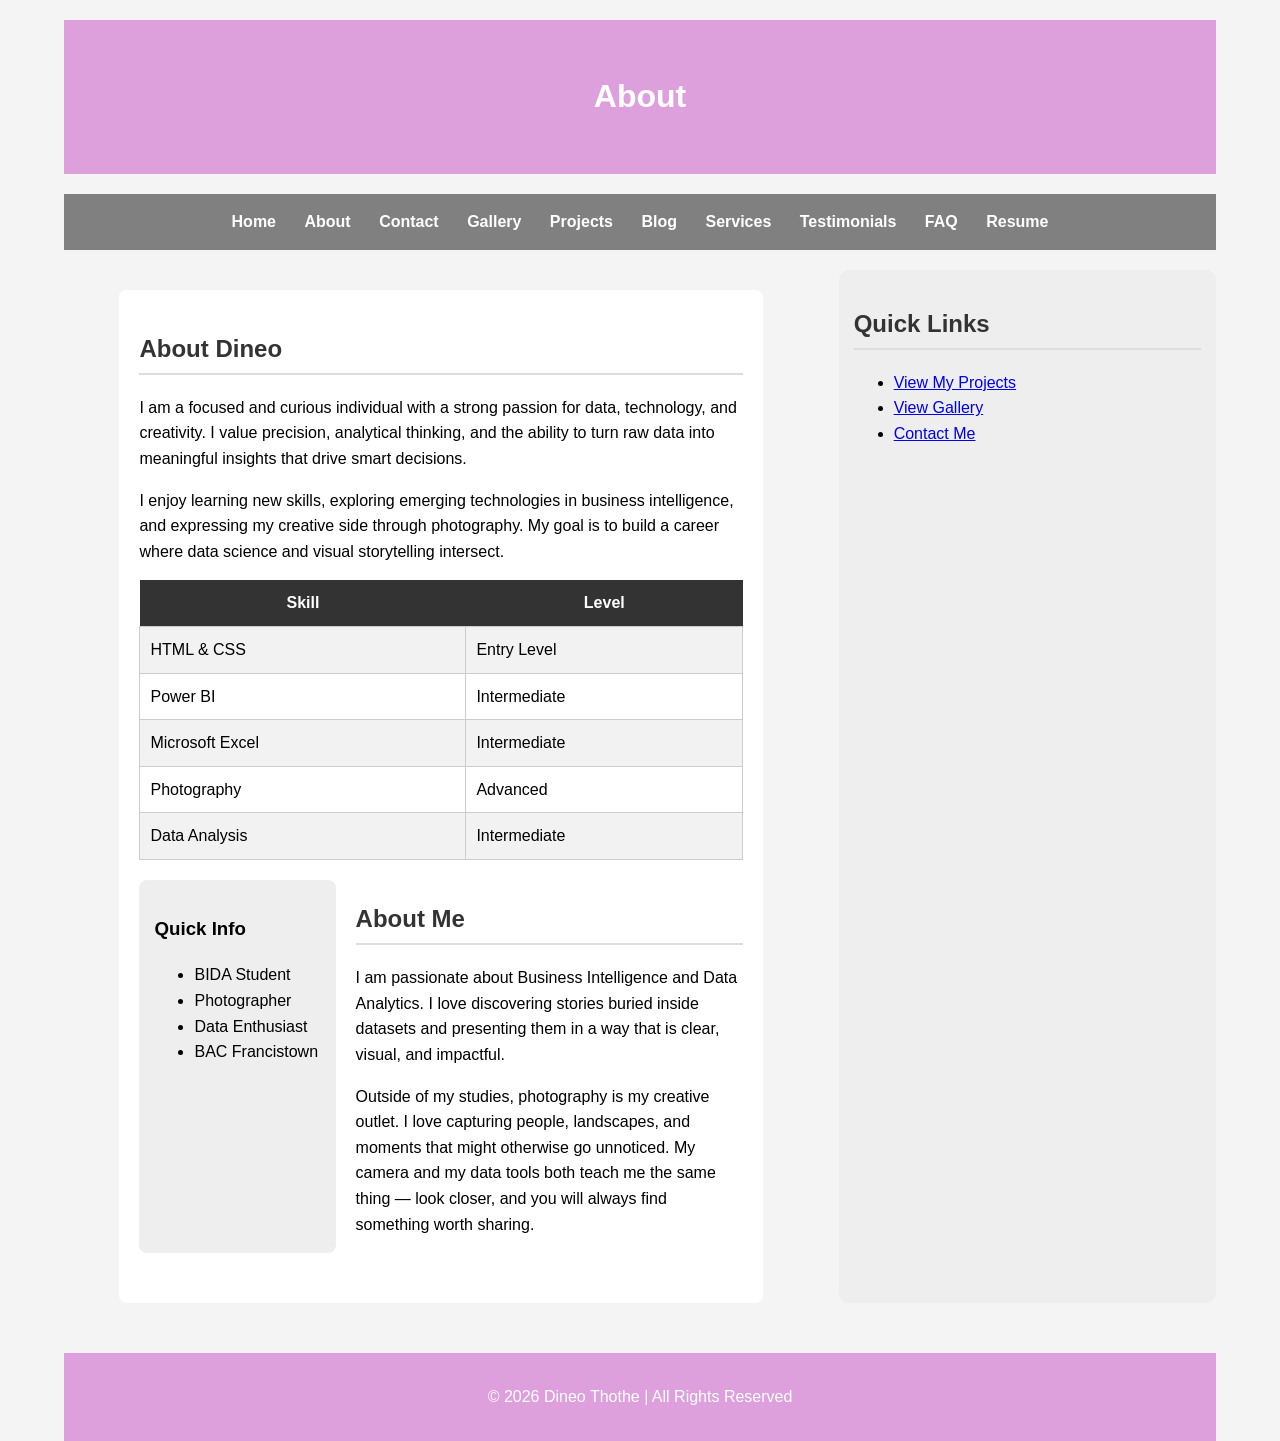
<file: about.html>
<!DOCTYPE html>
<html lang="en">
<head>
  <meta charset="utf-8">
  <meta name="viewport" content="width=device-width, initial-scale=1.0">
  <link rel="stylesheet" href="style.css">
  <title>About - Dineo Thothe</title>
</head>
<body>

<div class="page-layout">

<header>
  <h1>About</h1>
</header>

<nav>
  <a href="index.html">Home</a>
  <a href="about.html">About</a>
  <a href="contact.html">Contact</a>
  <a href="gallery.html">Gallery</a>
  <a href="myprojects.html">Projects</a>
  <a href="blog.html">Blog</a>
  <a href="services.html">Services</a>
  <a href="testimonials.html">Testimonials</a>
  <a href="faq.html">FAQ</a>
  <a href="resume.html">Resume</a>
</nav>

<main>

  <section>
    <h2>About Dineo</h2>

    <p>I am a focused and curious individual with a strong passion for data, technology, and creativity. I value precision, analytical thinking, and the ability to turn raw data into meaningful insights that drive smart decisions.</p>

    <p>I enjoy learning new skills, exploring emerging technologies in business intelligence, and expressing my creative side through photography. My goal is to build a career where data science and visual storytelling intersect.</p>

    <table>
      <tr>
        <th>Skill</th>
        <th>Level</th>
      </tr>
      <tr>
        <td>HTML &amp; CSS</td>
        <td>Entry Level</td>
      </tr>
      <tr>
        <td>Power BI</td>
        <td>Intermediate</td>
      </tr>
      <tr>
        <td>Microsoft Excel</td>
        <td>Intermediate</td>
      </tr>
      <tr>
        <td>Photography</td>
        <td>Advanced</td>
      </tr>
      <tr>
        <td>Data Analysis</td>
        <td>Intermediate</td>
      </tr>
    </table>

    <div class="two-column-layout">
      <div class="sidebar">
        <h3>Quick Info</h3>
        <ul>
          <li>BIDA Student</li>
          <li>Photographer</li>
          <li>Data Enthusiast</li>
          <li>BAC Francistown</li>
        </ul>
      </div>
      <div class="content-area">
        <h2>About Me</h2>
        <p>I am passionate about Business Intelligence and Data Analytics. I love discovering stories buried inside datasets and presenting them in a way that is clear, visual, and impactful.</p>
        <p>Outside of my studies, photography is my creative outlet. I love capturing people, landscapes, and moments that might otherwise go unnoticed. My camera and my data tools both teach me the same thing — look closer, and you will always find something worth sharing.</p>
      </div>
    </div>
  </section>

</main>

<aside>
  <h2>Quick Links</h2>
  <ul>
    <li><a href="myprojects.html">View My Projects</a></li>
    <li><a href="gallery.html">View Gallery</a></li>
    <li><a href="contact.html">Contact Me</a></li>
  </ul>
</aside>

<footer>
  <p>&copy; 2026 Dineo Thothe | All Rights Reserved</p>
</footer>

</div>
</body>
</html>
</file>
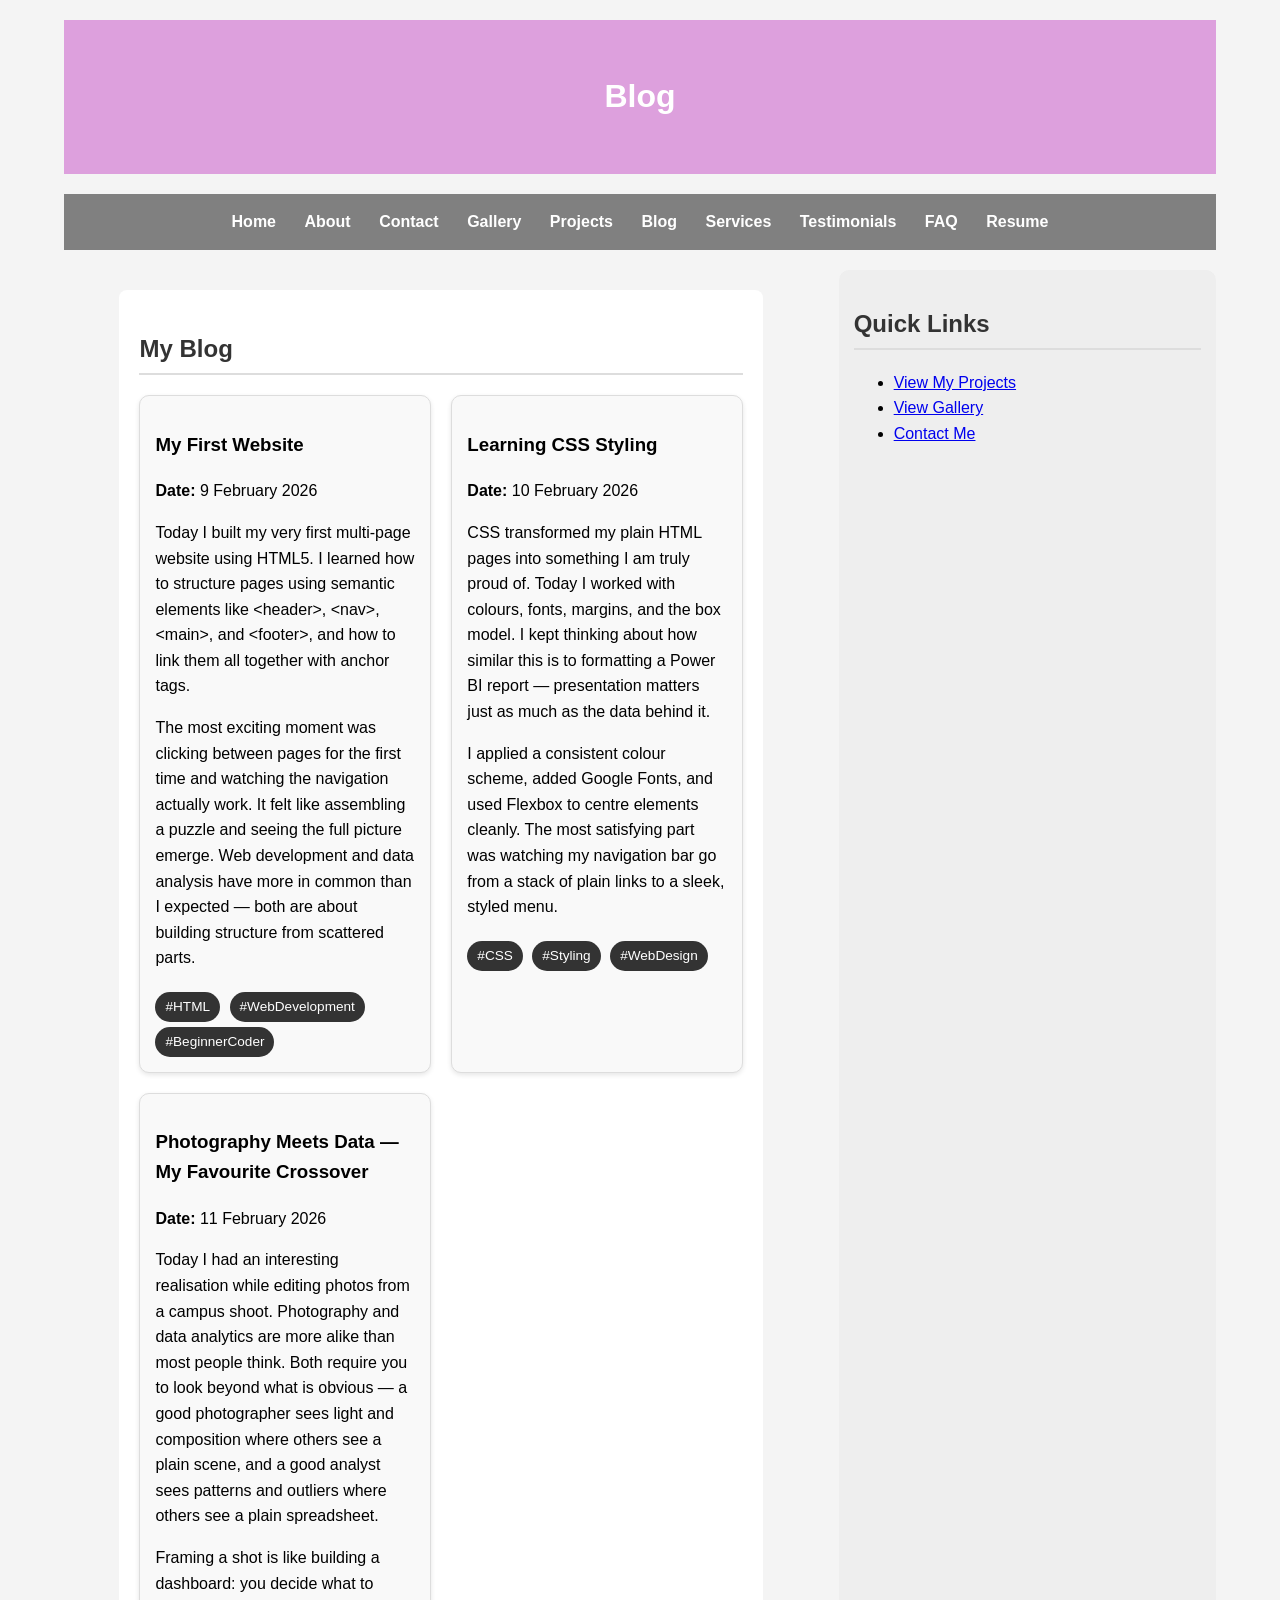
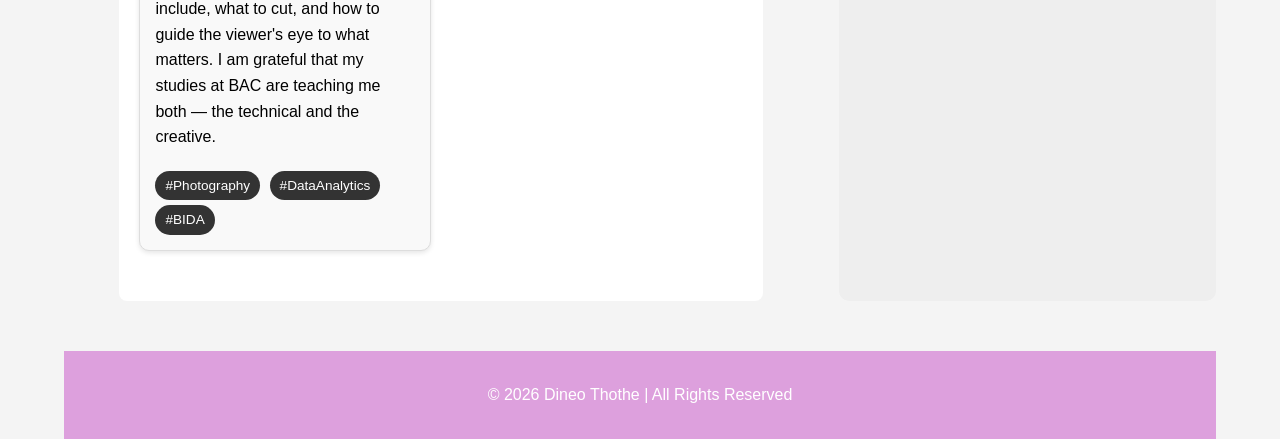
<file: blog.html>
<!DOCTYPE html>
<html lang="en">
<head>
  <meta charset="utf-8">
  <meta name="viewport" content="width=device-width, initial-scale=1.0">
  <link rel="stylesheet" href="style.css">
  <title>Blog - Dineo Thothe</title>
</head>
<body>

<div class="page-layout">

<header>
  <h1>Blog</h1>
</header>

<nav>
  <a href="index.html">Home</a>
  <a href="about.html">About</a>
  <a href="contact.html">Contact</a>
  <a href="gallery.html">Gallery</a>
  <a href="myprojects.html">Projects</a>
  <a href="blog.html">Blog</a>
  <a href="services.html">Services</a>
  <a href="testimonials.html">Testimonials</a>
  <a href="faq.html">FAQ</a>
  <a href="resume.html">Resume</a>
</nav>

<main>

  <section>
    <h2>My Blog</h2>

    <div class="blog-grid">
      <article class="blog-post">
        <h3>My First Website</h3>
        <p><strong>Date:</strong> 9 February 2026</p>
        <p>Today I built my very first multi-page website using HTML5. I learned how to structure pages using semantic elements like &lt;header&gt;, &lt;nav&gt;, &lt;main&gt;, and &lt;footer&gt;, and how to link them all together with anchor tags.</p>
        <p>The most exciting moment was clicking between pages for the first time and watching the navigation actually work. It felt like assembling a puzzle and seeing the full picture emerge. Web development and data analysis have more in common than I expected — both are about building structure from scattered parts.</p>
        <div class="tags">
          <span class="tag">#HTML</span>
          <span class="tag">#WebDevelopment</span>
          <span class="tag">#BeginnerCoder</span>
        </div>
      </article>

      <article class="blog-post">
        <h3>Learning CSS Styling</h3>
        <p><strong>Date:</strong> 10 February 2026</p>
        <p>CSS transformed my plain HTML pages into something I am truly proud of. Today I worked with colours, fonts, margins, and the box model. I kept thinking about how similar this is to formatting a Power BI report — presentation matters just as much as the data behind it.</p>
        <p>I applied a consistent colour scheme, added Google Fonts, and used Flexbox to centre elements cleanly. The most satisfying part was watching my navigation bar go from a stack of plain links to a sleek, styled menu.</p>
        <div class="tags">
          <span class="tag">#CSS</span>
          <span class="tag">#Styling</span>
          <span class="tag">#WebDesign</span>
        </div>
      </article>

      <article class="blog-post">
        <h3>Photography Meets Data — My Favourite Crossover</h3>
        <p><strong>Date:</strong> 11 February 2026</p>
        <p>Today I had an interesting realisation while editing photos from a campus shoot. Photography and data analytics are more alike than most people think. Both require you to look beyond what is obvious — a good photographer sees light and composition where others see a plain scene, and a good analyst sees patterns and outliers where others see a plain spreadsheet.</p>
        <p>Framing a shot is like building a dashboard: you decide what to include, what to cut, and how to guide the viewer's eye to what matters. I am grateful that my studies at BAC are teaching me both — the technical and the creative.</p>
        <div class="tags">
          <span class="tag">#Photography</span>
          <span class="tag">#DataAnalytics</span>
          <span class="tag">#BIDA</span>
        </div>
      </article>
    </div>
  </section>

</main>

<aside>
  <h2>Quick Links</h2>
  <ul>
    <li><a href="myprojects.html">View My Projects</a></li>
    <li><a href="gallery.html">View Gallery</a></li>
    <li><a href="contact.html">Contact Me</a></li>
  </ul>
</aside>

<footer>
  <p>&copy; 2026 Dineo Thothe | All Rights Reserved</p>
</footer>

</div>
</body>
</html>
</file>
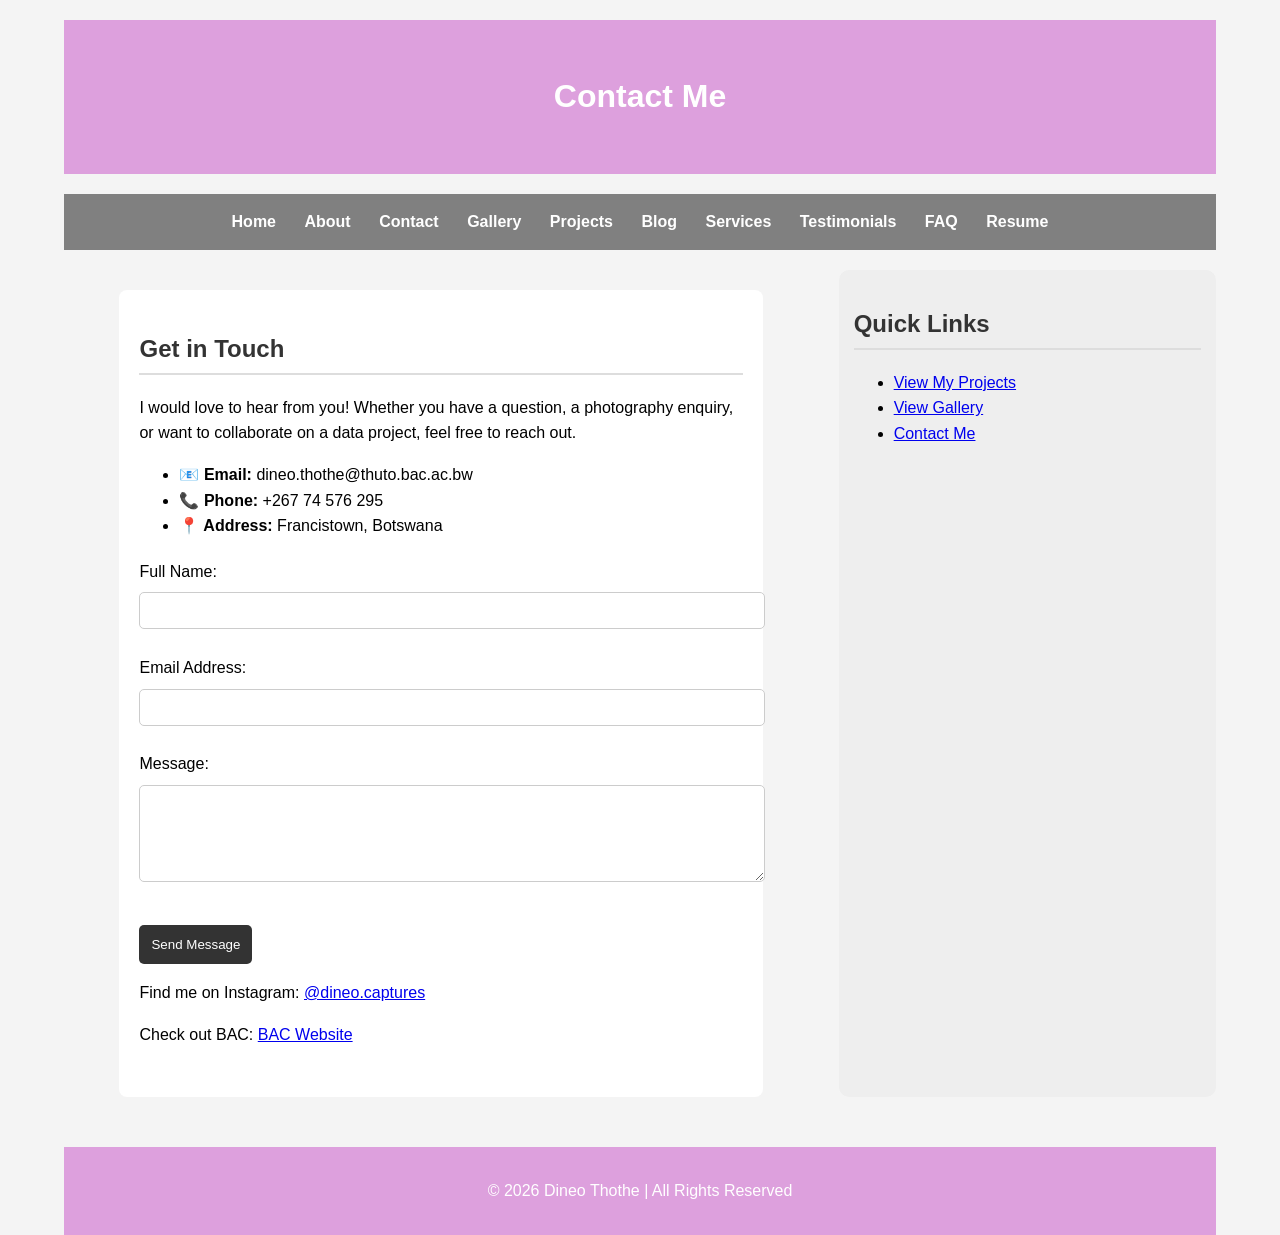
<file: contact.html>
<!DOCTYPE html>
<html lang="en">
<head>
  <meta charset="utf-8">
  <meta name="viewport" content="width=device-width, initial-scale=1.0">
  <link rel="stylesheet" href="style.css">
  <title>Contact - Dineo Thothe</title>
</head>
<body>

<div class="page-layout">

<header>
  <h1>Contact Me</h1>
</header>

<nav>
  <a href="index.html">Home</a>
  <a href="about.html">About</a>
  <a href="contact.html">Contact</a>
  <a href="gallery.html">Gallery</a>
  <a href="myprojects.html">Projects</a>
  <a href="blog.html">Blog</a>
  <a href="services.html">Services</a>
  <a href="testimonials.html">Testimonials</a>
  <a href="faq.html">FAQ</a>
  <a href="resume.html">Resume</a>
</nav>

<main>

  <section>
    <h2>Get in Touch</h2>

    <p>I would love to hear from you! Whether you have a question, a photography enquiry, or want to collaborate on a data project, feel free to reach out.</p>

    <ul>
      <li><strong>📧 Email:</strong> dineo.thothe@thuto.bac.ac.bw</li>
      <li><strong>📞 Phone:</strong> +267 74 576 295</li>
      <li><strong>📍 Address:</strong> Francistown, Botswana</li>
    </ul>

    <form>
      <label for="fullname">Full Name:</label><br>
      <input type="text" id="fullname" name="fullname" required><br><br>

      <label for="email">Email Address:</label><br>
      <input type="email" id="email" name="email" required><br><br>

      <label for="message">Message:</label><br>
      <textarea id="message" name="message" rows="5" required></textarea><br><br>

      <button type="submit">Send Message</button>
    </form>

    <p>Find me on Instagram: <a href="https://instagram.com" target="_blank">@dineo.captures</a></p>

    <p>Check out BAC: <a href="https://bac.ac.bw/" target="_blank">BAC Website</a></p>
  </section>

</main>

<aside>
  <h2>Quick Links</h2>
  <ul>
    <li><a href="myprojects.html">View My Projects</a></li>
    <li><a href="gallery.html">View Gallery</a></li>
    <li><a href="contact.html">Contact Me</a></li>
  </ul>
</aside>

<footer>
  <p>&copy; 2026 Dineo Thothe | All Rights Reserved</p>
</footer>

</div>
</body>
</html>
</file>
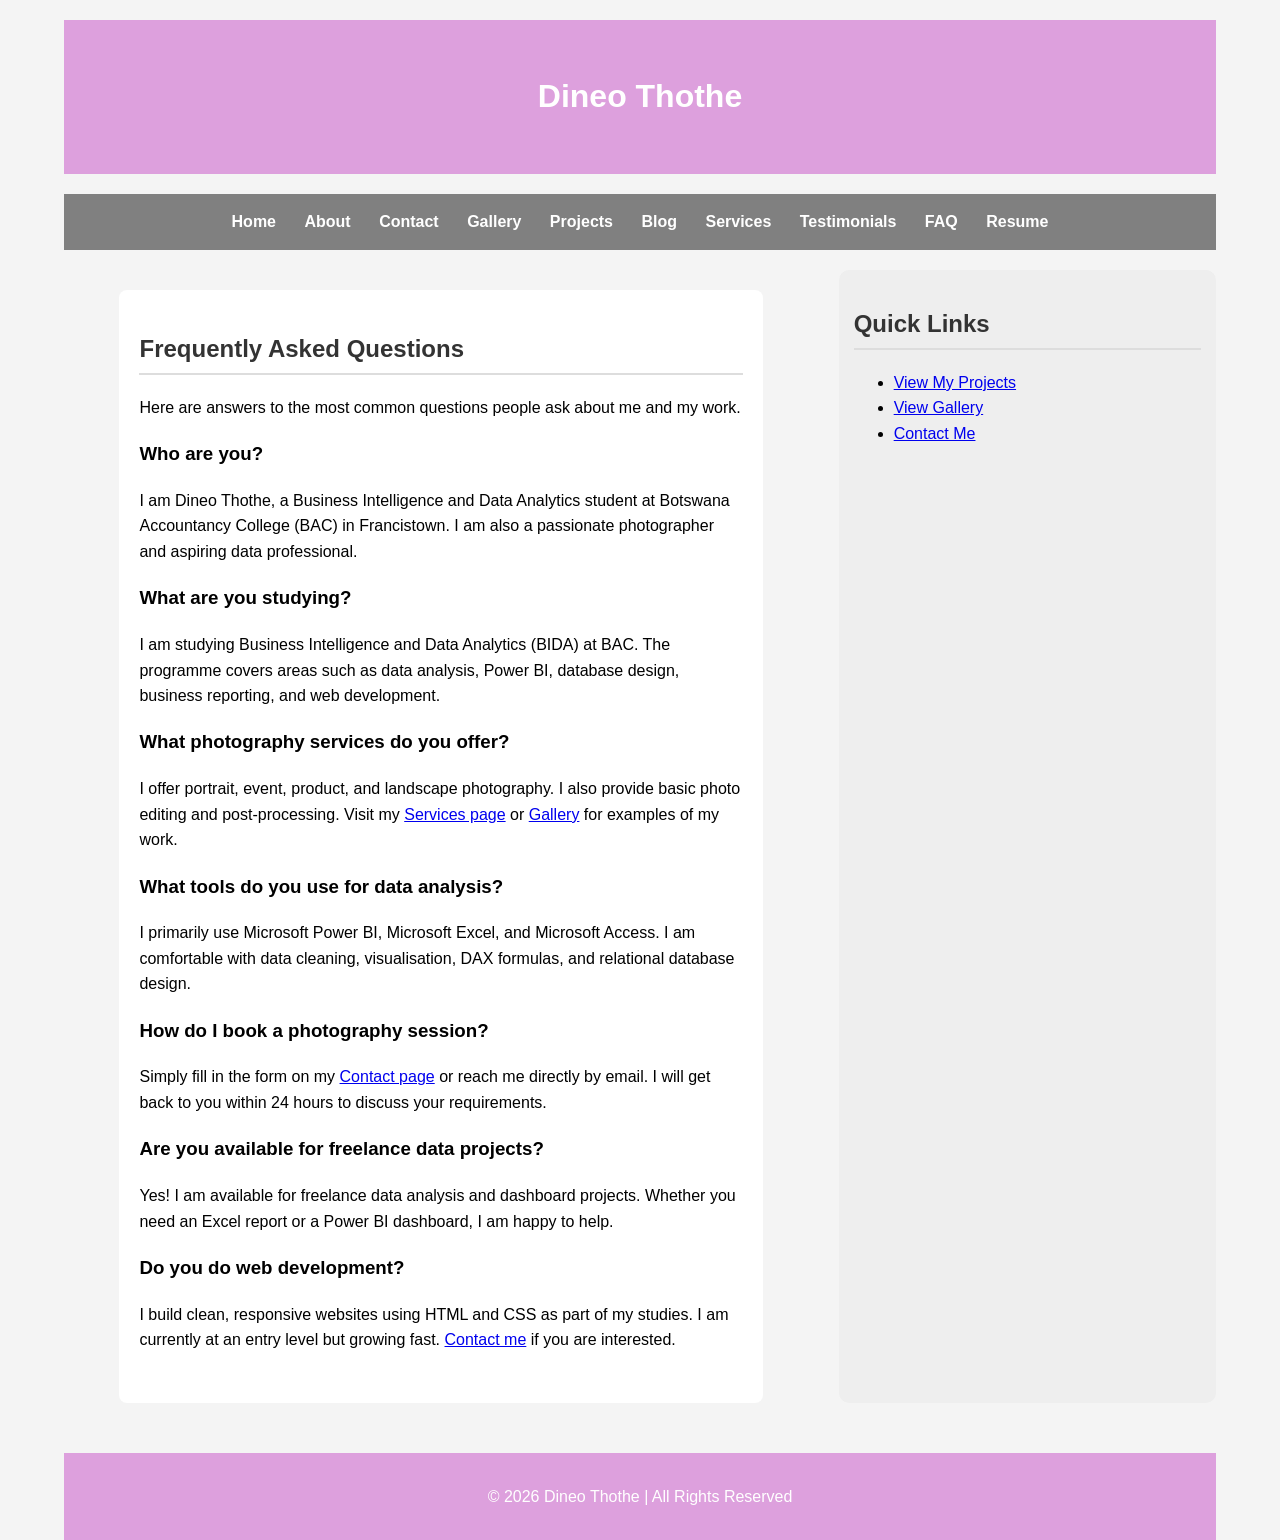
<file: faq.html>
<!DOCTYPE html>
<html lang="en">
<head>
  <meta charset="utf-8">
  <meta name="viewport" content="width=device-width, initial-scale=1.0">
  <link rel="stylesheet" href="style.css">
  <title>FAQ - Dineo Thothe</title>
</head>
<body>

<div class="page-layout">

<header>
  <h1>Dineo Thothe</h1>
</header>

<nav>
  <a href="index.html">Home</a>
  <a href="about.html">About</a>
  <a href="contact.html">Contact</a>
  <a href="gallery.html">Gallery</a>
  <a href="myprojects.html">Projects</a>
  <a href="blog.html">Blog</a>
  <a href="services.html">Services</a>
  <a href="testimonials.html">Testimonials</a>
  <a href="faq.html">FAQ</a>
  <a href="resume.html">Resume</a>
</nav>

<main>
  <section>
    <h2>Frequently Asked Questions</h2>
    <p>Here are answers to the most common questions people ask about me and my work.</p>

    <article>
      <h3>Who are you?</h3>
      <p>I am Dineo Thothe, a Business Intelligence and Data Analytics student at Botswana Accountancy College (BAC) in Francistown. I am also a passionate photographer and aspiring data professional.</p>
    </article>

    <article>
      <h3>What are you studying?</h3>
      <p>I am studying Business Intelligence and Data Analytics (BIDA) at BAC. The programme covers areas such as data analysis, Power BI, database design, business reporting, and web development.</p>
    </article>

    <article>
      <h3>What photography services do you offer?</h3>
      <p>I offer portrait, event, product, and landscape photography. I also provide basic photo editing and post-processing. Visit my <a href="services.html">Services page</a> or <a href="gallery.html">Gallery</a> for examples of my work.</p>
    </article>

    <article>
      <h3>What tools do you use for data analysis?</h3>
      <p>I primarily use Microsoft Power BI, Microsoft Excel, and Microsoft Access. I am comfortable with data cleaning, visualisation, DAX formulas, and relational database design.</p>
    </article>

    <article>
      <h3>How do I book a photography session?</h3>
      <p>Simply fill in the form on my <a href="contact.html">Contact page</a> or reach me directly by email. I will get back to you within 24 hours to discuss your requirements.</p>
    </article>

    <article>
      <h3>Are you available for freelance data projects?</h3>
      <p>Yes! I am available for freelance data analysis and dashboard projects. Whether you need an Excel report or a Power BI dashboard, I am happy to help.</p>
    </article>

    <article>
      <h3>Do you do web development?</h3>
      <p>I build clean, responsive websites using HTML and CSS as part of my studies. I am currently at an entry level but growing fast. <a href="contact.html">Contact me</a> if you are interested.</p>
    </article>
  </section>
</main>

<aside>
  <h2>Quick Links</h2>
  <ul>
    <li><a href="myprojects.html">View My Projects</a></li>
    <li><a href="gallery.html">View Gallery</a></li>
    <li><a href="contact.html">Contact Me</a></li>
  </ul>
</aside>

<footer>
  <p>&copy; 2026 Dineo Thothe | All Rights Reserved</p>
</footer>

</div>
</body>
</html>
</file>
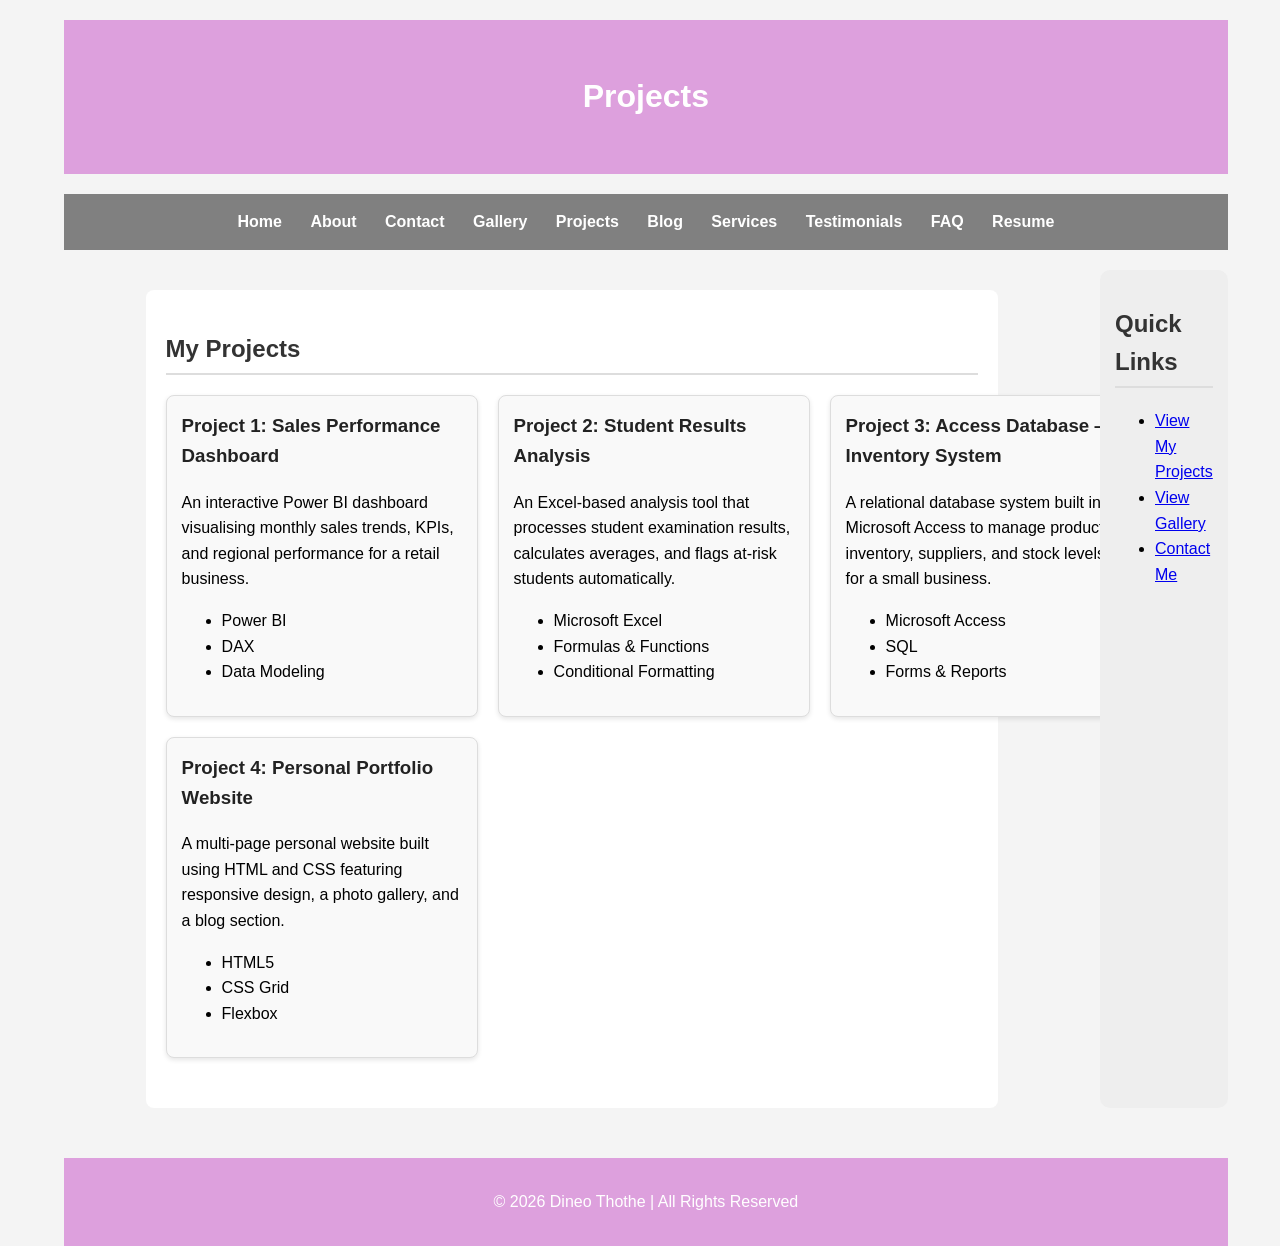
<file: myprojects.html>
<!DOCTYPE html>
<html lang="en">
<head>
  <meta charset="utf-8">
  <meta name="viewport" content="width=device-width, initial-scale=1.0">
  <link rel="stylesheet" href="style.css">
  <title>Projects - Dineo Thothe</title>
</head>
<body>

<div class="page-layout">

<header>
  <h1>Projects</h1>
</header>

<nav>
  <a href="index.html">Home</a>
  <a href="about.html">About</a>
  <a href="contact.html">Contact</a>
  <a href="gallery.html">Gallery</a>
  <a href="myprojects.html">Projects</a>
  <a href="blog.html">Blog</a>
  <a href="services.html">Services</a>
  <a href="testimonials.html">Testimonials</a>
  <a href="faq.html">FAQ</a>
  <a href="resume.html">Resume</a>
</nav>

<main>

  <section>
    <h2>My Projects</h2>

    <div class="projects-grid">
      <div class="project-card">
        <h3>Project 1: Sales Performance Dashboard</h3>
        <p>An interactive Power BI dashboard visualising monthly sales trends, KPIs, and regional performance for a retail business.</p>
        <ul>
          <li>Power BI</li>
          <li>DAX</li>
          <li>Data Modeling</li>
        </ul>
      </div>

      <div class="project-card">
        <h3>Project 2: Student Results Analysis</h3>
        <p>An Excel-based analysis tool that processes student examination results, calculates averages, and flags at-risk students automatically.</p>
        <ul>
          <li>Microsoft Excel</li>
          <li>Formulas &amp; Functions</li>
          <li>Conditional Formatting</li>
        </ul>
      </div>

      <div class="project-card">
        <h3>Project 3: Access Database — Inventory System</h3>
        <p>A relational database system built in Microsoft Access to manage product inventory, suppliers, and stock levels for a small business.</p>
        <ul>
          <li>Microsoft Access</li>
          <li>SQL</li>
          <li>Forms &amp; Reports</li>
        </ul>
      </div>

      <div class="project-card">
        <h3>Project 4: Personal Portfolio Website</h3>
        <p>A multi-page personal website built using HTML and CSS featuring responsive design, a photo gallery, and a blog section.</p>
        <ul>
          <li>HTML5</li>
          <li>CSS Grid</li>
          <li>Flexbox</li>
        </ul>
      </div>
    </div>
  </section>

</main>

<aside>
  <h2>Quick Links</h2>
  <ul>
    <li><a href="myprojects.html">View My Projects</a></li>
    <li><a href="gallery.html">View Gallery</a></li>
    <li><a href="contact.html">Contact Me</a></li>
  </ul>
</aside>

<footer>
  <p>&copy; 2026 Dineo Thothe | All Rights Reserved</p>
</footer>

</div>
</body>
</html>
</file>
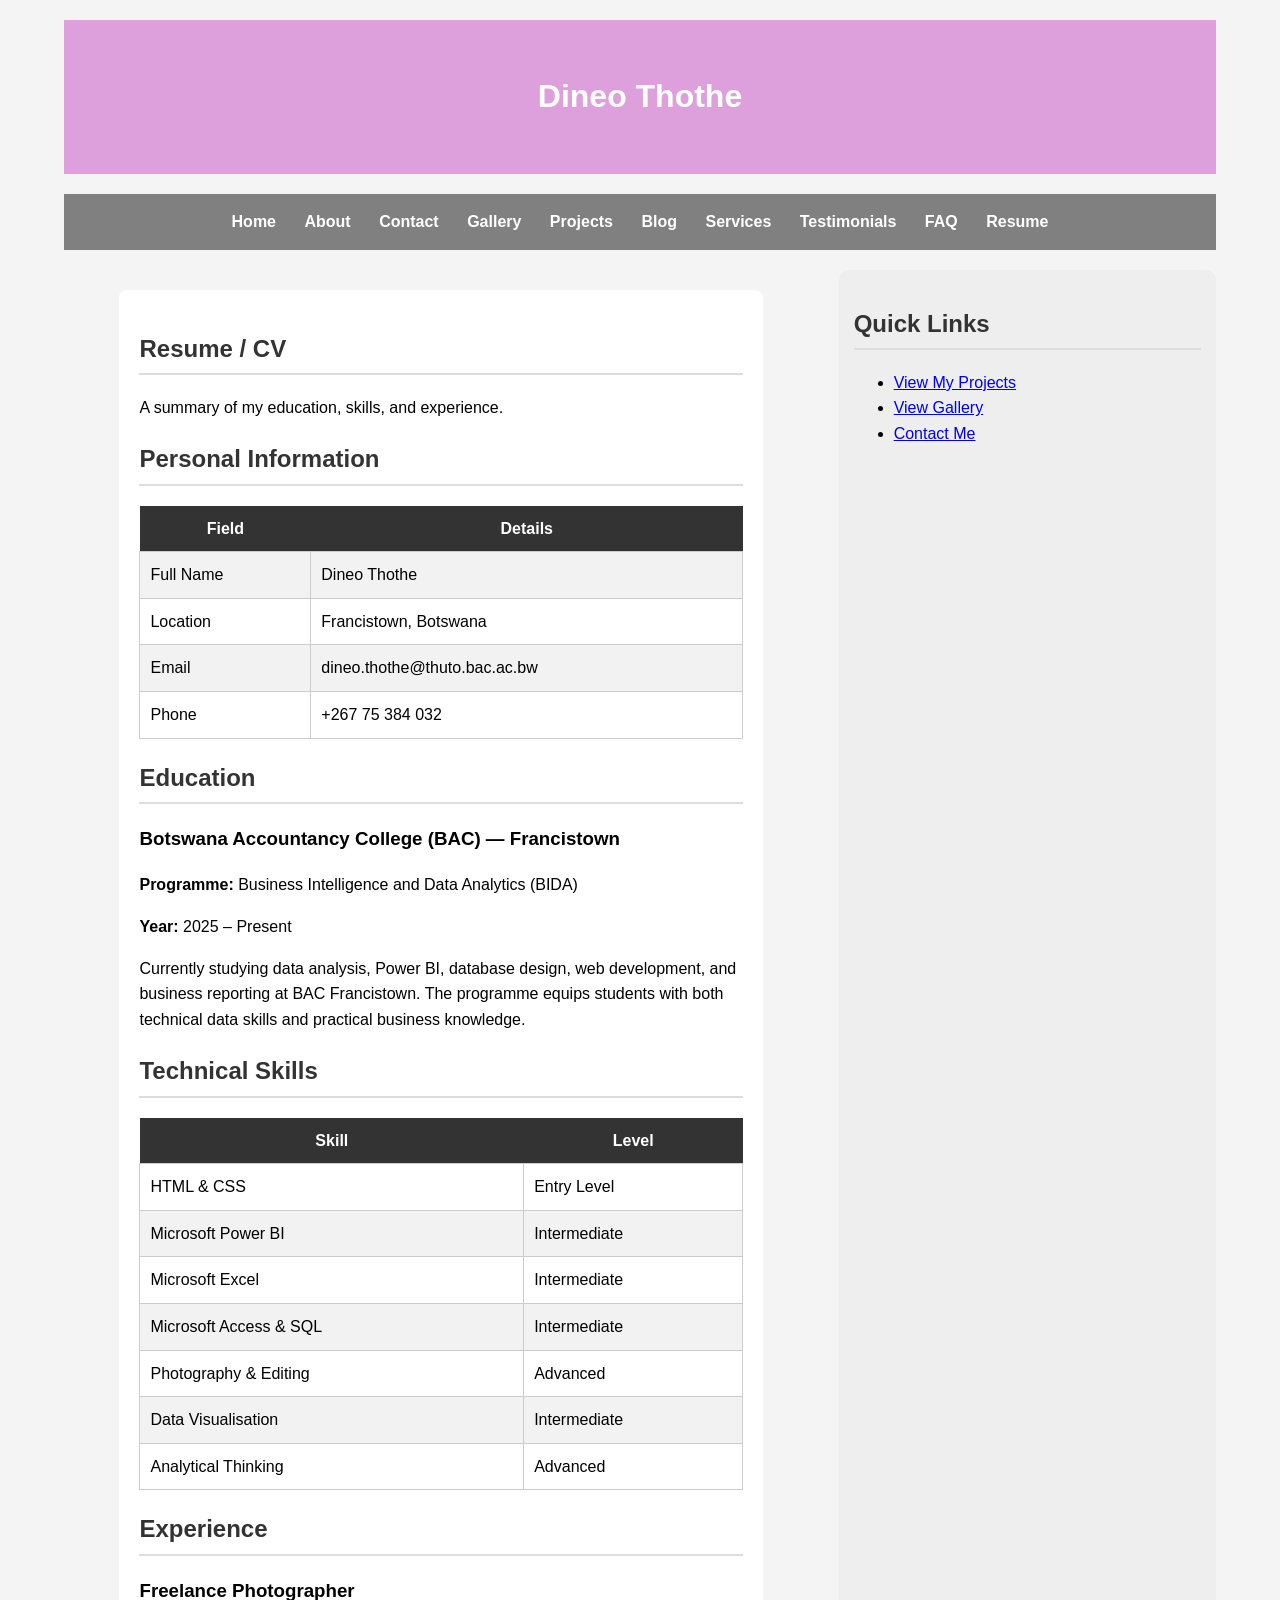
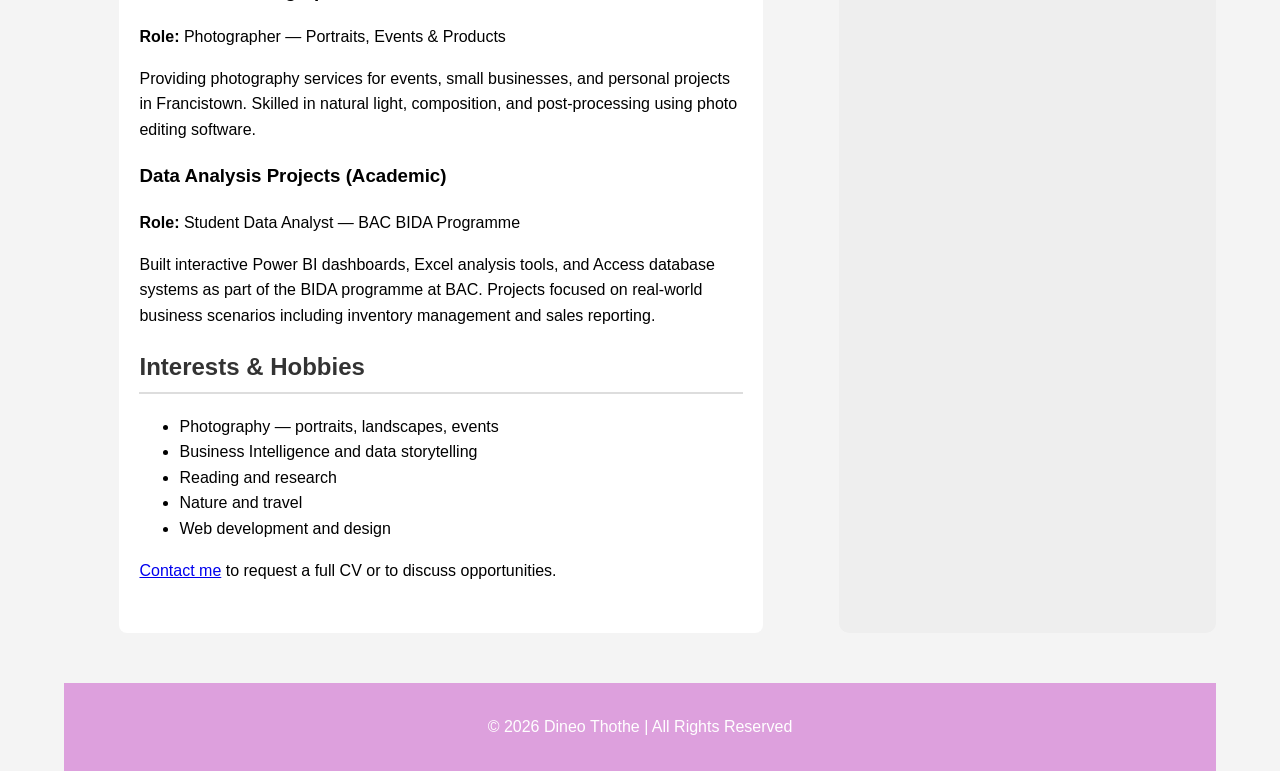
<file: resume.html>
<!DOCTYPE html>
<html lang="en">
<head>
  <meta charset="utf-8">
  <meta name="viewport" content="width=device-width, initial-scale=1.0">
  <link rel="stylesheet" href="style.css">
  <title>Resume - Dineo Thothe</title>
</head>
<body>

<div class="page-layout">

<header>
  <h1>Dineo Thothe</h1>
</header>

<nav>
  <a href="index.html">Home</a>
  <a href="about.html">About</a>
  <a href="contact.html">Contact</a>
  <a href="gallery.html">Gallery</a>
  <a href="myprojects.html">Projects</a>
  <a href="blog.html">Blog</a>
  <a href="services.html">Services</a>
  <a href="testimonials.html">Testimonials</a>
  <a href="faq.html">FAQ</a>
  <a href="resume.html">Resume</a>
</nav>

<main>
  <section>
    <h2>Resume / CV</h2>
    <p>A summary of my education, skills, and experience.</p>

    <h2>Personal Information</h2>
    <table>
      <tr>
        <th>Field</th>
        <th>Details</th>
      </tr>
      <tr>
        <td>Full Name</td>
        <td>Dineo Thothe</td>
      </tr>
      <tr>
        <td>Location</td>
        <td>Francistown, Botswana</td>
      </tr>
      <tr>
        <td>Email</td>
        <td>dineo.thothe@thuto.bac.ac.bw</td>
      </tr>
      <tr>
        <td>Phone</td>
        <td>+267 75 384 032</td>
      </tr>
    </table>

    <h2>Education</h2>
    <article>
      <h3>Botswana Accountancy College (BAC) — Francistown</h3>
      <p><strong>Programme:</strong> Business Intelligence and Data Analytics (BIDA)</p>
      <p><strong>Year:</strong> 2025 – Present</p>
      <p>Currently studying data analysis, Power BI, database design, web development, and business reporting at BAC Francistown. The programme equips students with both technical data skills and practical business knowledge.</p>
    </article>

    <h2>Technical Skills</h2>
    <table>
      <thead>
        <tr>
          <th>Skill</th>
          <th>Level</th>
        </tr>
      </thead>
      <tbody>
        <tr>
          <td>HTML &amp; CSS</td>
          <td>Entry Level</td>
        </tr>
        <tr>
          <td>Microsoft Power BI</td>
          <td>Intermediate</td>
        </tr>
        <tr>
          <td>Microsoft Excel</td>
          <td>Intermediate</td>
        </tr>
        <tr>
          <td>Microsoft Access &amp; SQL</td>
          <td>Intermediate</td>
        </tr>
        <tr>
          <td>Photography &amp; Editing</td>
          <td>Advanced</td>
        </tr>
        <tr>
          <td>Data Visualisation</td>
          <td>Intermediate</td>
        </tr>
        <tr>
          <td>Analytical Thinking</td>
          <td>Advanced</td>
        </tr>
      </tbody>
    </table>

    <h2>Experience</h2>
    <article>
      <h3>Freelance Photographer</h3>
      <p><strong>Role:</strong> Photographer — Portraits, Events &amp; Products</p>
      <p>Providing photography services for events, small businesses, and personal projects in Francistown. Skilled in natural light, composition, and post-processing using photo editing software.</p>
    </article>

    <article>
      <h3>Data Analysis Projects (Academic)</h3>
      <p><strong>Role:</strong> Student Data Analyst — BAC BIDA Programme</p>
      <p>Built interactive Power BI dashboards, Excel analysis tools, and Access database systems as part of the BIDA programme at BAC. Projects focused on real-world business scenarios including inventory management and sales reporting.</p>
    </article>

    <h2>Interests &amp; Hobbies</h2>
    <ul>
      <li>Photography — portraits, landscapes, events</li>
      <li>Business Intelligence and data storytelling</li>
      <li>Reading and research</li>
      <li>Nature and travel</li>
      <li>Web development and design</li>
    </ul>

    <p><a href="contact.html">Contact me</a> to request a full CV or to discuss opportunities.</p>
  </section>
</main>

<aside>
  <h2>Quick Links</h2>
  <ul>
    <li><a href="myprojects.html">View My Projects</a></li>
    <li><a href="gallery.html">View Gallery</a></li>
    <li><a href="contact.html">Contact Me</a></li>
  </ul>
</aside>

<footer>
  <p>&copy; 2026 Dineo Thothe | All Rights Reserved</p>
</footer>

</div>
</body>
</html>
</file>
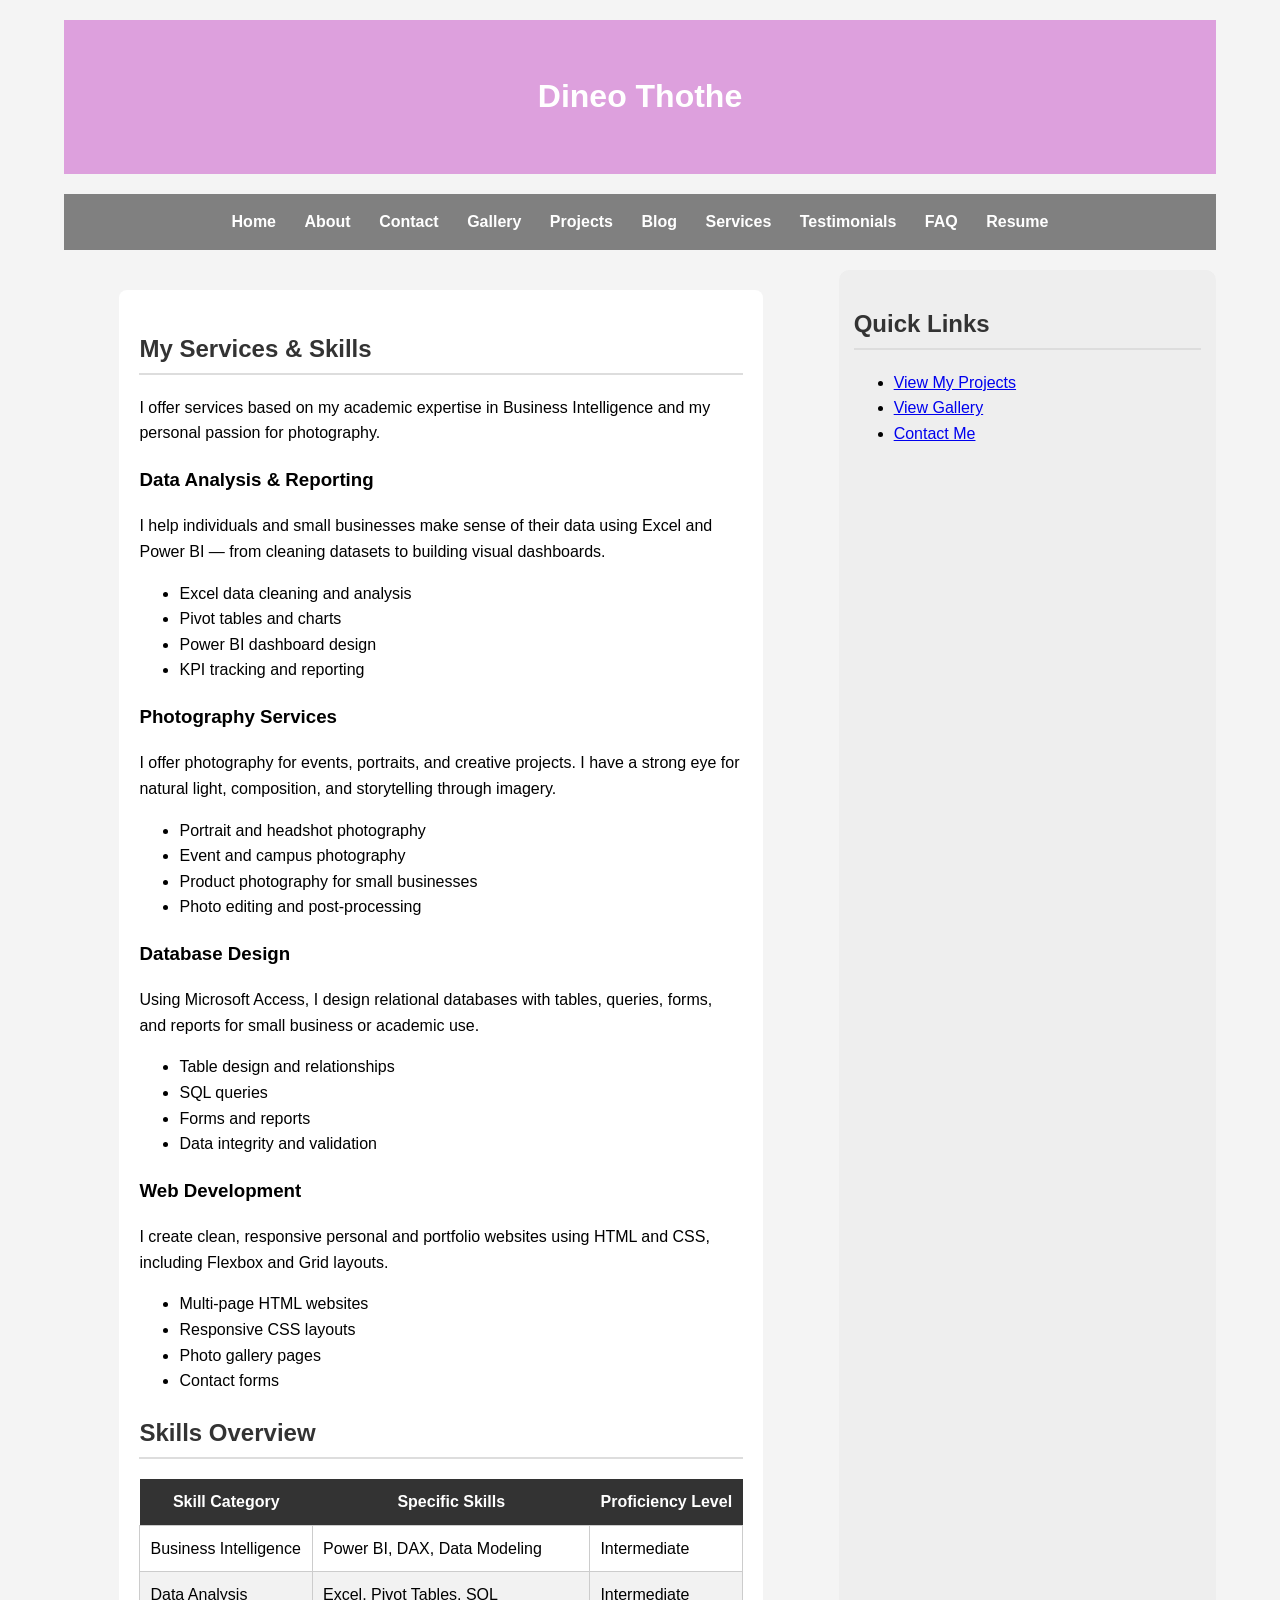
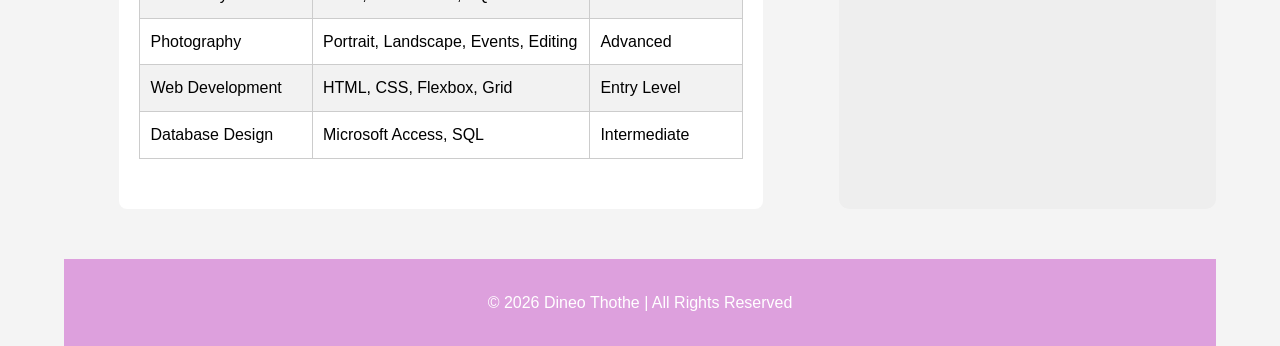
<file: services.html>
<!DOCTYPE html>
<html lang="en">
<head>
  <meta charset="utf-8">
  <meta name="viewport" content="width=device-width, initial-scale=1.0">
  <link rel="stylesheet" href="style.css">
  <title>Services - Dineo Thothe</title>
</head>
<body>

<div class="page-layout">

<header>
  <h1>Dineo Thothe</h1>
</header>

<nav>
  <a href="index.html">Home</a>
  <a href="about.html">About</a>
  <a href="contact.html">Contact</a>
  <a href="gallery.html">Gallery</a>
  <a href="myprojects.html">Projects</a>
  <a href="blog.html">Blog</a>
  <a href="services.html">Services</a>
  <a href="testimonials.html">Testimonials</a>
  <a href="faq.html">FAQ</a>
  <a href="resume.html">Resume</a>
</nav>

<main>
  <section>
    <h2>My Services &amp; Skills</h2>
    <p>I offer services based on my academic expertise in Business Intelligence and my personal passion for photography.</p>

    <article>
      <h3>Data Analysis &amp; Reporting</h3>
      <p>I help individuals and small businesses make sense of their data using Excel and Power BI — from cleaning datasets to building visual dashboards.</p>
      <ul>
        <li>Excel data cleaning and analysis</li>
        <li>Pivot tables and charts</li>
        <li>Power BI dashboard design</li>
        <li>KPI tracking and reporting</li>
      </ul>
    </article>

    <article>
      <h3>Photography Services</h3>
      <p>I offer photography for events, portraits, and creative projects. I have a strong eye for natural light, composition, and storytelling through imagery.</p>
      <ul>
        <li>Portrait and headshot photography</li>
        <li>Event and campus photography</li>
        <li>Product photography for small businesses</li>
        <li>Photo editing and post-processing</li>
      </ul>
    </article>

    <article>
      <h3>Database Design</h3>
      <p>Using Microsoft Access, I design relational databases with tables, queries, forms, and reports for small business or academic use.</p>
      <ul>
        <li>Table design and relationships</li>
        <li>SQL queries</li>
        <li>Forms and reports</li>
        <li>Data integrity and validation</li>
      </ul>
    </article>

    <article>
      <h3>Web Development</h3>
      <p>I create clean, responsive personal and portfolio websites using HTML and CSS, including Flexbox and Grid layouts.</p>
      <ul>
        <li>Multi-page HTML websites</li>
        <li>Responsive CSS layouts</li>
        <li>Photo gallery pages</li>
        <li>Contact forms</li>
      </ul>
    </article>

    <h2>Skills Overview</h2>
    <table>
      <thead>
        <tr>
          <th>Skill Category</th>
          <th>Specific Skills</th>
          <th>Proficiency Level</th>
        </tr>
      </thead>
      <tbody>
        <tr>
          <td>Business Intelligence</td>
          <td>Power BI, DAX, Data Modeling</td>
          <td>Intermediate</td>
        </tr>
        <tr>
          <td>Data Analysis</td>
          <td>Excel, Pivot Tables, SQL</td>
          <td>Intermediate</td>
        </tr>
        <tr>
          <td>Photography</td>
          <td>Portrait, Landscape, Events, Editing</td>
          <td>Advanced</td>
        </tr>
        <tr>
          <td>Web Development</td>
          <td>HTML, CSS, Flexbox, Grid</td>
          <td>Entry Level</td>
        </tr>
        <tr>
          <td>Database Design</td>
          <td>Microsoft Access, SQL</td>
          <td>Intermediate</td>
        </tr>
      </tbody>
    </table>
  </section>
</main>

<aside>
  <h2>Quick Links</h2>
  <ul>
    <li><a href="myprojects.html">View My Projects</a></li>
    <li><a href="gallery.html">View Gallery</a></li>
    <li><a href="contact.html">Contact Me</a></li>
  </ul>
</aside>

<footer>
  <p>&copy; 2026 Dineo Thothe | All Rights Reserved</p>
</footer>

</div>
</body>
</html>
</file>
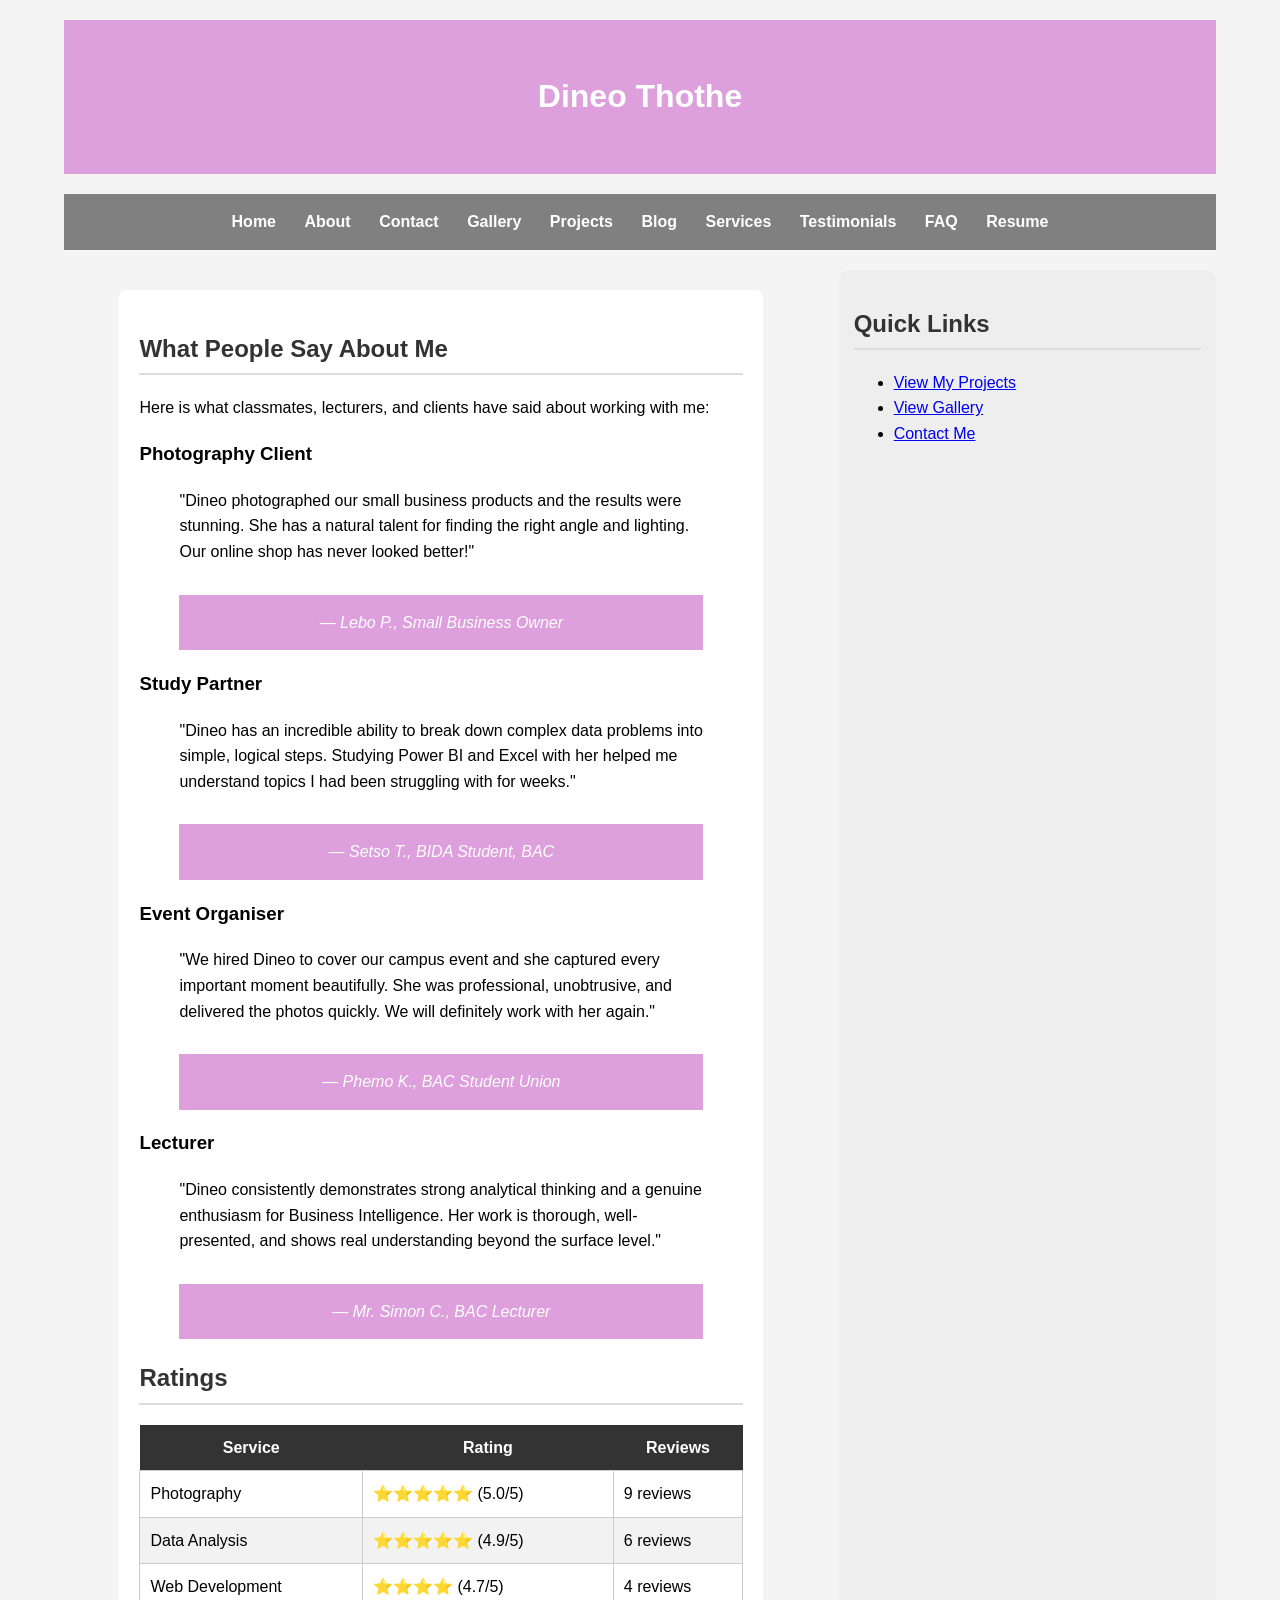
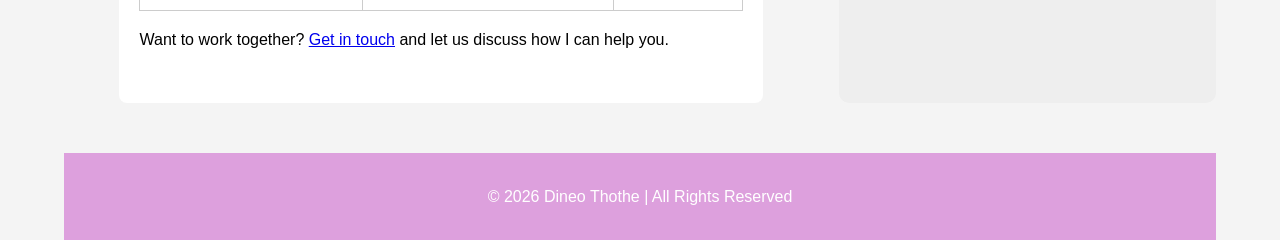
<file: testimonials.html>
<!DOCTYPE html>
<html lang="en">
<head>
  <meta charset="utf-8">
  <meta name="viewport" content="width=device-width, initial-scale=1.0">
  <link rel="stylesheet" href="style.css">
  <title>Testimonials - Dineo Thothe</title>
</head>
<body>

<div class="page-layout">

<header>
  <h1>Dineo Thothe</h1>
</header>

<nav>
  <a href="index.html">Home</a>
  <a href="about.html">About</a>
  <a href="contact.html">Contact</a>
  <a href="gallery.html">Gallery</a>
  <a href="myprojects.html">Projects</a>
  <a href="blog.html">Blog</a>
  <a href="services.html">Services</a>
  <a href="testimonials.html">Testimonials</a>
  <a href="faq.html">FAQ</a>
  <a href="resume.html">Resume</a>
</nav>

<main>
  <section>
    <h2>What People Say About Me</h2>
    <p>Here is what classmates, lecturers, and clients have said about working with me:</p>

    <article>
      <h3>Photography Client</h3>
      <blockquote>
        <p>"Dineo photographed our small business products and the results were stunning. She has a natural talent for finding the right angle and lighting. Our online shop has never looked better!"</p>
        <footer>— <cite>Lebo P., Small Business Owner</cite></footer>
      </blockquote>
    </article>

    <article>
      <h3>Study Partner</h3>
      <blockquote>
        <p>"Dineo has an incredible ability to break down complex data problems into simple, logical steps. Studying Power BI and Excel with her helped me understand topics I had been struggling with for weeks."</p>
        <footer>— <cite>Setso T., BIDA Student, BAC</cite></footer>
      </blockquote>
    </article>

    <article>
      <h3>Event Organiser</h3>
      <blockquote>
        <p>"We hired Dineo to cover our campus event and she captured every important moment beautifully. She was professional, unobtrusive, and delivered the photos quickly. We will definitely work with her again."</p>
        <footer>— <cite>Phemo K., BAC Student Union</cite></footer>
      </blockquote>
    </article>

    <article>
      <h3>Lecturer</h3>
      <blockquote>
        <p>"Dineo consistently demonstrates strong analytical thinking and a genuine enthusiasm for Business Intelligence. Her work is thorough, well-presented, and shows real understanding beyond the surface level."</p>
        <footer>— <cite>Mr. Simon C., BAC Lecturer</cite></footer>
      </blockquote>
    </article>

    <h2>Ratings</h2>
    <table>
      <thead>
        <tr>
          <th>Service</th>
          <th>Rating</th>
          <th>Reviews</th>
        </tr>
      </thead>
      <tbody>
        <tr>
          <td>Photography</td>
          <td>&#11088;&#11088;&#11088;&#11088;&#11088; (5.0/5)</td>
          <td>9 reviews</td>
        </tr>
        <tr>
          <td>Data Analysis</td>
          <td>&#11088;&#11088;&#11088;&#11088;&#11088; (4.9/5)</td>
          <td>6 reviews</td>
        </tr>
        <tr>
          <td>Web Development</td>
          <td>&#11088;&#11088;&#11088;&#11088; (4.7/5)</td>
          <td>4 reviews</td>
        </tr>
      </tbody>
    </table>

    <p>Want to work together? <a href="contact.html">Get in touch</a> and let us discuss how I can help you.</p>
  </section>
</main>

<aside>
  <h2>Quick Links</h2>
  <ul>
    <li><a href="myprojects.html">View My Projects</a></li>
    <li><a href="gallery.html">View Gallery</a></li>
    <li><a href="contact.html">Contact Me</a></li>
  </ul>
</aside>

<footer>
  <p>&copy; 2026 Dineo Thothe | All Rights Reserved</p>
</footer>

</div>
</body>
</html>
</file>
<file: style.css>
body {
  font-family: Arial, sans-serif;
  background-color: #f4f4f4;
  margin: 0;
  padding: 0;
  line-height: 1.6;
}

header {
  background-color: plum;
  color: white;
  text-align: center;
  padding: 30px;
}

nav {
  background-color: grey;
  text-align: center;
  padding: 15px;
  justify-content: center;
  gap: 20px;
  flex-wrap: wrap;
}

nav a {
  color: white;
  text-decoration: none;
  margin: 0 12px;
  font-weight: bold;
}

nav a:hover {
  color: white;
  text-decoration: underline;
}

main {
  width: 80%;
  margin: auto;
  background: white;
  padding: 20px;
  margin-top: 20px;
  border-radius: 8px;
}

section {
  margin-bottom: 30px;
}

h2 {
  color: #333;
  border-bottom: 2px solid #ddd;
  padding-bottom: 5px;
}

footer {
  background-color: plum;
  color: white;
  text-align: center;
  padding: 15px;
  margin-top: 30px;
}

img {
  border-radius: 10px;
  max-width: 100%;
  height: auto;
  display: block;
  margin: 15px auto;
}

table {
  width: 100%;
  border-collapse: collapse;
  margin-top: 15px;
}

table th {
  background-color: #333;
  color: white;
  padding: 10px;
}

table td {
  padding: 10px;
  border: 1px solid #ccc;
}

table tr:nth-child(even) {
  background-color: #f2f2f2;
}

form {
  margin-top: 20px;
}
input, textarea {
  width: 100%;
  padding: 10px;
  margin-top: 8px;
  border: 1px solid #ccc;
  border-radius: 5px;
}
button {
  background-color: #333;
  color: white;
  padding: 12px;
  border: none;
  margin-top: 10px;
  cursor: pointer;
  border-radius: 5px;
}
button:hover {
  background-color: green;
}

.project-containers{
  display: flex;
  gap: 20px;
  flex-wrap: wrap;
  margin-top: 20px;
}

.project-card{
  background-color: #f9f9f9;
  border: 1px solid #ddd;
  border-radius: 8px;
  padding: 15px;
  width: 280px;
  flex-grow: 1;
  box-shadow: 0px 2px 5px rgba(0,0,0,0.1);
}

.project-card h3{
  margin-top: 0;
  color: #222;
}

.two-column-layout{
  display: flex;
  gap: 20px;
  margin-top: 20px;
}

.sidebar{
  background-color: #eee;
  padding: 15px;
  border-radius: 8px;
  width: 30%;
}

.content-area{
 width: 70%;
}

.gallery-container{
  display: flex;
  gap: 15px;
  flex-wrap: wrap;
  justify-content: center;
}

.gallery-container img{
 width: 200px;
 height: 150px;
 object-fit: cover;
}

@media(max-width: 768px){
  main{ 
    width:95%;
  }
  .two-column-layout{
    flex-direction: column;
  }
  .sidebar, .content-area{
    flex-direction: column;
    align-items: center;
  }
  nav{
    flex-direction: column;
    align-items: center;
  }
  .project-card{
    width: 100%;
  }
  .projects-grid {
    grid-template-columns: 1fr;
  }
  .gallery-grid {
    grid-template-columns: repeat(2, 1fr);
  }
  .blog-grid {
    grid-template-columns: 1fr;
  }
  .page-layout {
    grid-template-areas:
      "header"
      "nav"
      "main"
      "aside"
      "footer";
    grid-template-columns: 1fr;
  }
}

@media (max-width: 480px) {
  .gallery-grid {
    grid-template-columns: 1fr;
  }
}

.grid-example {
  display: grid;
  grid-template-columns: repeat(2, 1fr);
  gap: 15px;
  margin-top: 20px;
}

.box {
  background-color: #ddd;
  padding: 20px;
  text-align: center;
  border-radius: 8px;
}

.projects-grid {
  display: grid;
  grid-template-columns: repeat(3, 1fr);
  gap: 20px;
  margin-top: 20px;
}

.gallery-grid {
  display: grid;
  grid-template-columns: repeat(4, 1fr);
  gap: 15px;
  margin-top: 20px;
}

.gallery-grid img {
  width: 100%;
  height: 180px;
  object-fit: cover;
  border-radius: 10px;
}

.blog-grid {
  display: grid;
  grid-template-columns: repeat(2, 1fr);
  gap: 20px;
  margin-top: 20px;
}

.blog-post {
  background: #f9f9f9;
  padding: 15px;
  border-radius: 10px;
  border: 1px solid #ddd;
  box-shadow: 0px 2px 5px rgba(0,0,0,0.1);
}

.page-layout {
  display: grid;
  grid-template-areas:
    "header header"
    "nav nav"
    "main aside"
    "footer footer";
  grid-template-columns: 2fr 1fr;
  gap: 20px;
  width: 90%;
  margin: auto;
  margin-top: 20px;
}

.page-layout header { grid-area: header; }
.page-layout nav    { grid-area: nav; }
.page-layout main   { grid-area: main; }
.page-layout aside  {
  grid-area: aside;
  background: #eee;
  padding: 15px;
  border-radius: 10px;
}
.page-layout footer { grid-area: footer; }

.project-card, .blog-post {
  transition: transform 0.3s;
}
.project-card:hover, .blog-post:hover {
  transform: scale(1.03);
}

.tags { margin-top: 12px; }
.tag {
  display: inline-block;
  background-color: #333;
  color: white;
  padding: 4px 10px;
  border-radius: 15px;
  font-size: 0.85em;
  margin-right: 5px;
  margin-top: 5px;
}
</file>
